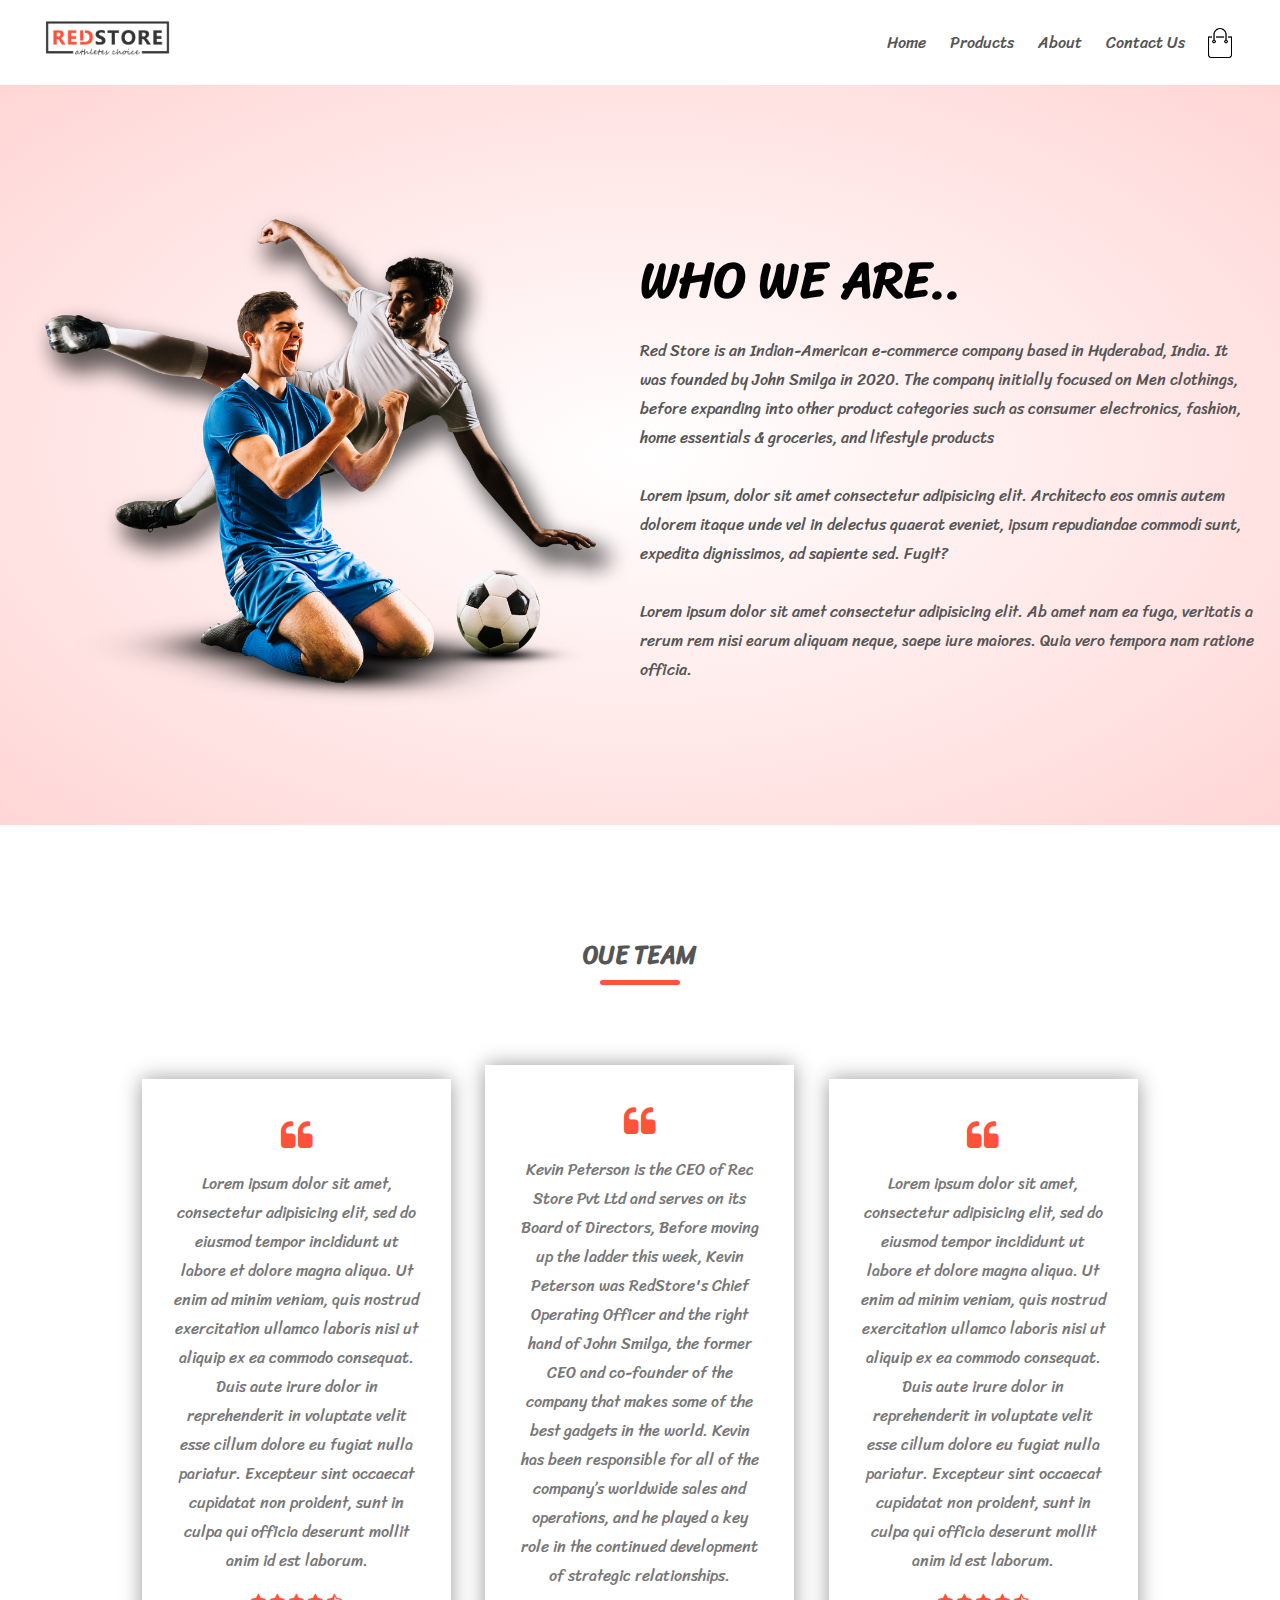
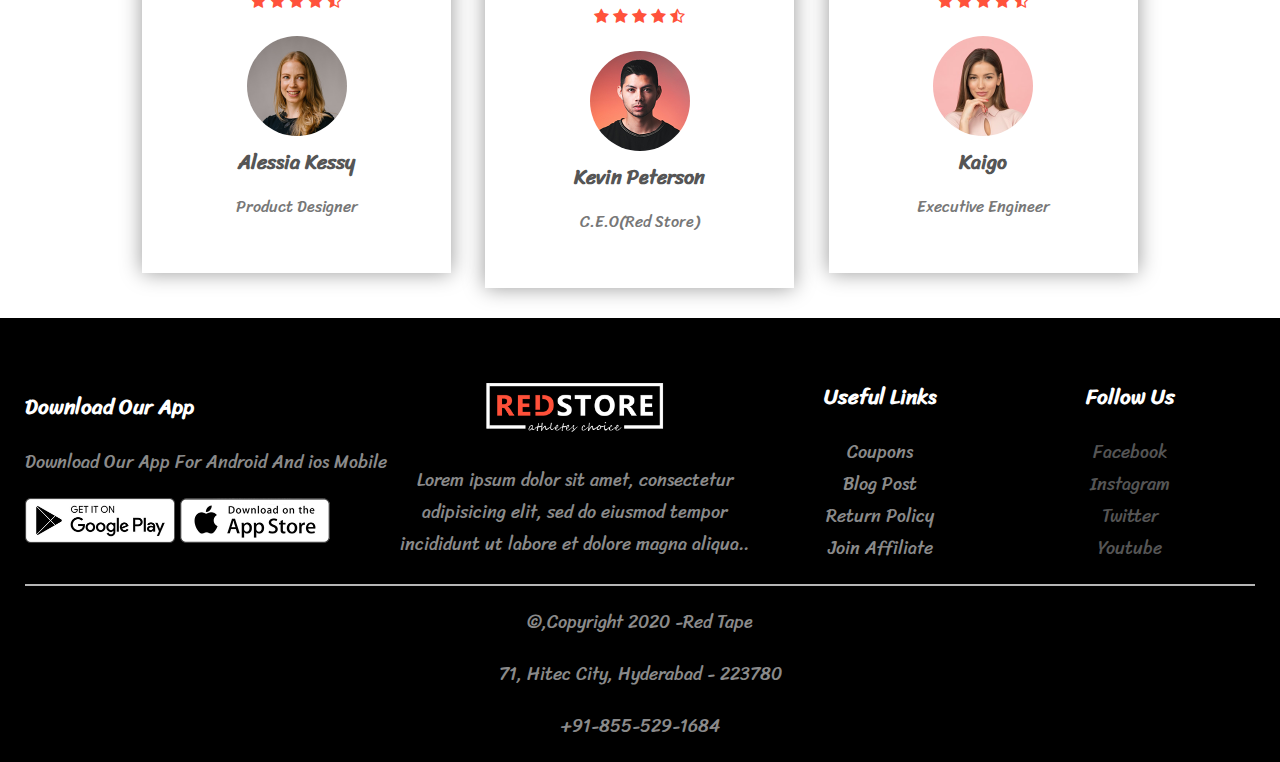
<file: about.html>
<!DOCTYPE html>
<html>
<head>
	<meta charset="utf-8">
	<meta name="viewport" content="width=device-width , initial-scale=1.0">
	<title>About-Red Store</title>
	<link rel="stylesheet" type="text/css" href="style.css">
	<link href="https://fonts.googleapis.com/css2?family=Sriracha&display=swap" rel="stylesheet">
	<link rel="stylesheet" type="text/css" href="https://stackpath.bootstrapcdn.com/font-awesome/4.7.0/css/font-awesome.min.css">
</head>
<body>
	<div class="container">
		<div class="navbar">
		<div class="logo">
			<a href="index.html"><img src="images/logo.png" width="125px"></a>
		</div>
		<nav>
			<ul id="MenuItems">
				<li><a href="index.html">Home</a></li>
				<li><a href="products.html">Products</a></li>
				<li><a href="about.html">About</a></li>
				<li><a href="contact.html">Contact Us</a></li>
				<!-- <li><a href="account.html">Account</a></li>	 -->
			</ul>
		</nav>
		<img src="images/cart.png" width="30px" height="30px">
		<img src="images/menu.png" class="menu-icon" onclick="menutoggle()">
	</div>
	</div>
	<!-- --------------- Account page------------>
	<div class="account-page">
		<div class="container">
			<div class="row">
				<div class="col-2">
					<img src="images/image1.png">
				</div>
				<div class="col-2">
          <h1>WHO WE ARE..</h1>
				<p>
          Red Store is an Indian-American e-commerce company based in Hyderabad, India. It was founded by John Smilga in 2020. The company initially focused on Men clothings, before expanding into other product categories such as consumer electronics, fashion, home essentials & groceries, and lifestyle products
        </p>
        <br>
        <p>Lorem ipsum, dolor sit amet consectetur adipisicing elit. Architecto eos omnis autem dolorem itaque unde vel in delectus quaerat eveniet, ipsum repudiandae commodi sunt, expedita dignissimos, ad sapiente sed. Fugit?</p>
        <br>
        <P>Lorem ipsum dolor sit amet consectetur adipisicing elit. Ab amet nam ea fuga, veritatis a rerum rem nisi earum aliquam neque, saepe iure maiores. Quia vero tempora nam ratione officia.</P>
			</div>
		</div>
	</div>
	</div>
	<!---- Testimonials---->
<div class="testimonial">
	<div class="small-container">
		<h2 class="title">OUE TEAM</h2>
		<div class="row">
			<div class="col-3">
				<i class="fa fa-quote-left"></i>
				<p>Lorem ipsum dolor sit amet, consectetur adipisicing elit, sed do eiusmod
				tempor incididunt ut labore et dolore magna aliqua. Ut enim ad minim veniam,
				quis nostrud exercitation ullamco laboris nisi ut aliquip ex ea commodo
				consequat. Duis aute irure dolor in reprehenderit in voluptate velit esse
				cillum dolore eu fugiat nulla pariatur. Excepteur sint occaecat cupidatat non
				proident, sunt in culpa qui officia deserunt mollit anim id est laborum.</p>
				<div class="rating">
				<i class="fa fa-star"></i>
				<i class="fa fa-star"></i>
				<i class="fa fa-star"></i>
				<i class="fa fa-star"></i>
				<i class="fa fa-star-half-o"></i>
			</div>
			<img src="images/user-1.png">
			<h3>Alessia Kessy</h3>
			<p>Product Designer</p>
			</div>
			<div class="col-3">
				<i class="fa fa-quote-left"></i>
				<p>Kevin Peterson is the CEO of Rec Store Pvt Ltd and serves on its Board of Directors,
				Before moving up the ladder this week, Kevin Peterson was RedStore's Chief Operating Officer and the right hand of John Smilga, the former CEO and co-founder of the company that makes some of the best gadgets in the world.
				Kevin has been responsible for all of the company’s worldwide sales and operations, and he played a key role in the continued development of strategic relationships.</p>
				<div class="rating">
				<i class="fa fa-star"></i>
				<i class="fa fa-star"></i>
				<i class="fa fa-star"></i>
				<i class="fa fa-star"></i>
				<i class="fa fa-star-half-o"></i>
			</div>
			<img src="images/user-2.png">
			<h3>Kevin Peterson</h3>
			<p>C.E.O(Red Store)</p>
			</div>
			<div class="col-3">
				<i class="fa fa-quote-left"></i>
				<p>Lorem ipsum dolor sit amet, consectetur adipisicing elit, sed do eiusmod
				tempor incididunt ut labore et dolore magna aliqua. Ut enim ad minim veniam,
				quis nostrud exercitation ullamco laboris nisi ut aliquip ex ea commodo
				consequat. Duis aute irure dolor in reprehenderit in voluptate velit esse
				cillum dolore eu fugiat nulla pariatur. Excepteur sint occaecat cupidatat non
				proident, sunt in culpa qui officia deserunt mollit anim id est laborum.</p>
				<div class="rating">
				<i class="fa fa-star"></i>
				<i class="fa fa-star"></i>
				<i class="fa fa-star"></i>
				<i class="fa fa-star"></i>
				<i class="fa fa-star-half-o"></i>
			</div>
			<img src="images/user-3.png">
			<h3>Kaigo</h3>
			<p>Executive Engineer</p>
			</div>
		</div>
	</div>
</div>
	
<!----------------------Footer ------------------------------>
<div class="footer">
	<div class="container">
		<div class="row">
			<div class="footer-col-1">
				<h3>Download Our App</h3>
				<p>Download Our App For Android And ios Mobile</p>
				<div class="app-logo">
					<img src="images/play-store.png">
					<img src="images/app-store.png">
				</div>
			</div>
			<div class="footer-col-2">
				<img src="images/logo-white.png">
				<p>Lorem ipsum dolor sit amet, consectetur adipisicing elit, sed do eiusmod
				tempor incididunt ut labore et dolore magna aliqua..</p>
			</div>
			<div class="footer-col-3">
				<h3>Useful Links</h3>
				<ul>
					<li>Coupons</li>
					<li>Blog Post</li>
					<li>Return Policy</li>
					<li>Join Affiliate</li>
				</ul>
			</div>
			<div class="footer-col-4">
				<h3>Follow Us</h3>
			     <ul>
					<a href=""><li>Facebook</li>
					<a href=""><li>Instagram</li></a>
					<a href=""><li>Twitter</li></a>
					<a href=""><li>Youtube</li></a>
				</ul>
			</div>
		</div>
		<hr>
		<p class="copyright">&copy,Copyright 2020 -Red Tape</p>
		<p class="copyright">71, Hitec City, Hyderabad - 223780</p>
		<p class="copyright">+91-855-529-1684</p>
	</div>
</div>

<script>
	var MenuItems=document.getElementById('MenuItems');
	MenuItems.style.maxHeight="0px";

	function menutoggle() {
		if(MenuItems.style.maxHeight=="0px")
		{
			MenuItems.style.maxHeight="200px";
		}
		else
		{
			MenuItems.style.maxHeight="0px";
		}
		
	}
</script>
<!-- for toggle form -->
<script>
	var LoginForm=document.getElementById("loginForm");
	var Register=document.getElementById("Register");
	var Indicator=document.getElementById("Indicator");

		function register(){
			Register.style.transform="translateX(0px)";
			LoginForm.style.transform="translateX(0px)";
			Indicator.style.transform="translateX(100px)";
		}

		function login(){
			Register.style.transform="translateX(300px)";
			LoginForm.style.transform="translateX(300px)";
			Indicator.style.transform="translateX(0px)";
		}


</script>
</body>
</html>
</file>
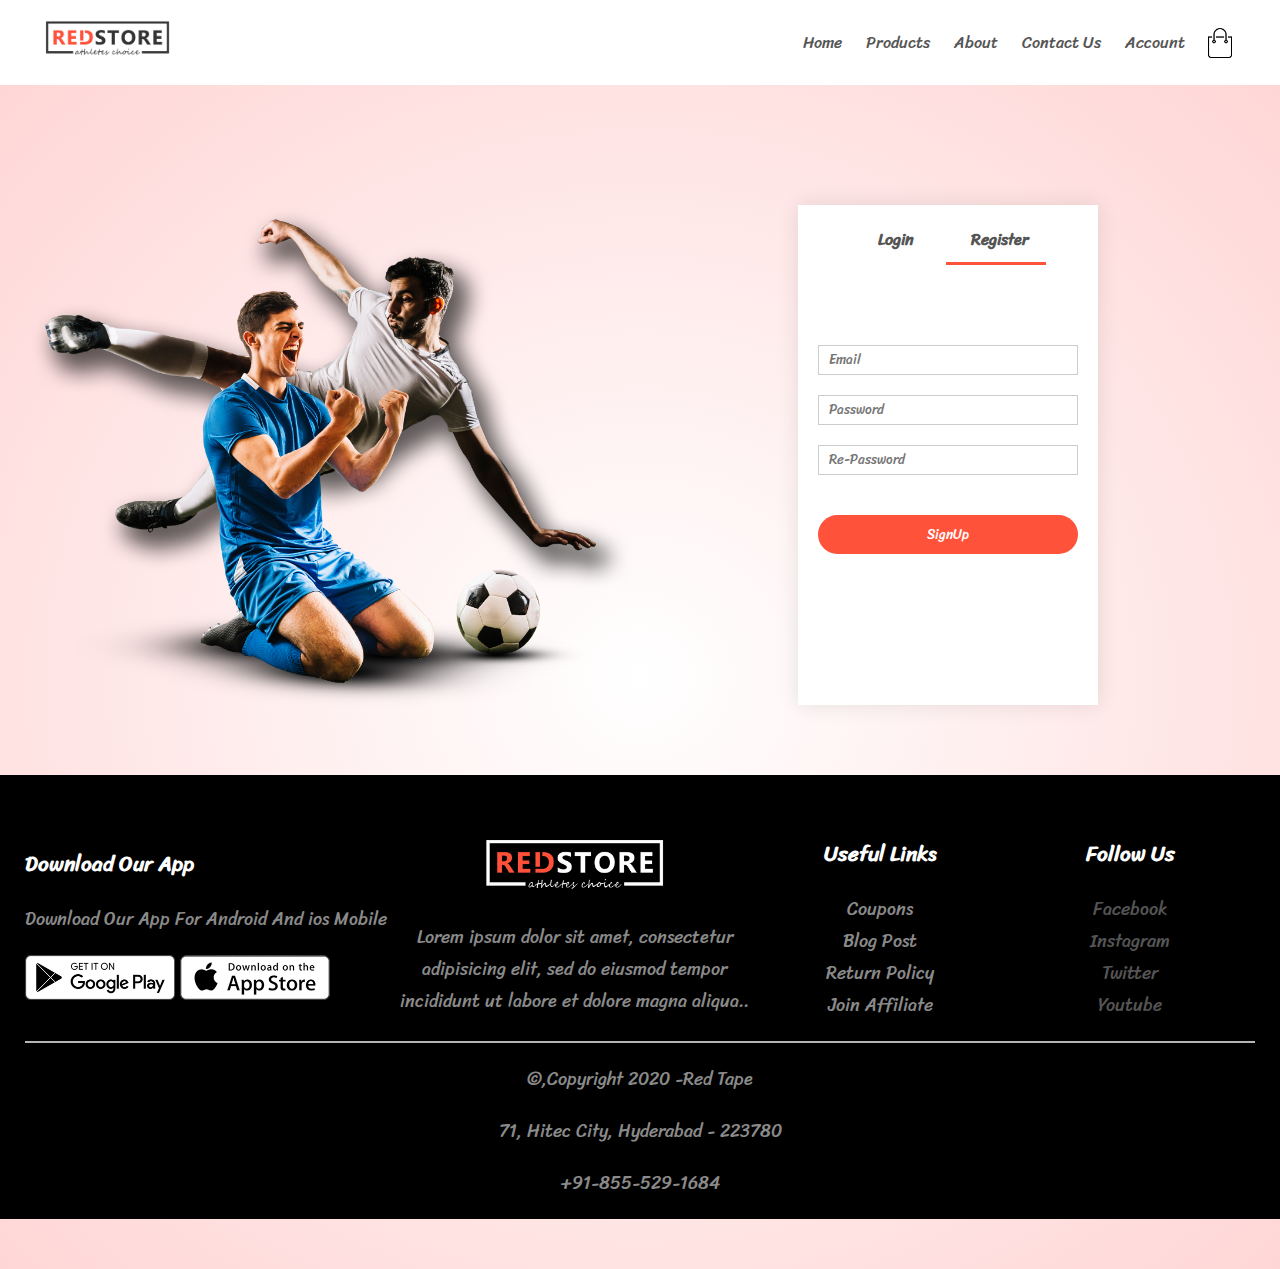
<file: account.html>
<!DOCTYPE html>
<html>
<head>
	<meta charset="utf-8">
	<meta name="viewport" content="width=device-width , initial-scale=1.0">
	<title>Account-Red Store</title>
	<link rel="stylesheet" type="text/css" href="style.css">
	<link href="https://fonts.googleapis.com/css2?family=Sriracha&display=swap" rel="stylesheet">
	<link rel="stylesheet" type="text/css" href="https://stackpath.bootstrapcdn.com/font-awesome/4.7.0/css/font-awesome.min.css">
</head>
<body>
	<div class="container">
		<div class="navbar">
		<div class="logo">
			<a href="index.html"><img src="images/logo.png" width="125px"></a>
		</div>
		<nav>
			<ul id="MenuItems">
				<li><a href="index.html">Home</a></li>
				<li><a href="products.html">Products</a></li>
				<li><a href="about.html">About</a></li>
				<li><a href="contact.html">Contact Us</a></li>
				<li><a href="account.html">Account</a></li>	
			</ul>
		</nav>
		<img src="images/cart.png" width="30px" height="30px">
		<img src="images/menu.png" class="menu-icon" onclick="menutoggle()">
	</div>
	</div>
	<!-- --------------- Account page------------>
	<div class="account-page">
		<div class="container">
			<div class="row">
				<div class="col-2">
					<img src="images/image1.png" width="100%">
				</div>
				<div class="col-2">
					<div class="form-container">
						<div class="form-btn">
						<span onclick="login()">Login</span>
						<span onclick="register()">Register</span>
						<hr id="Indicator">
					</div>
					<form id="loginForm">
						<input type="text" placeholder="UserName" required="true">
						<input type="password" placeholder="Password" required="true">
						<a href="index.html"><button type="submit" class="btn">Login</button></a>
						<a href="">Forgot Password</a>
					</form>
					<form id="Register">
						<input type="email" placeholder="Email" required="true">
						<input type="password" placeholder="Password" required="true">
						<input type="password1" placeholder="Re-Password" required="true">
						<a href="index.html"><button type="submit" class="btn">SignUp</button></a>
					</form>
				</div>
			</div>
		</div>
	</div>
	
<!----------------------Footer ------------------------------>
<div class="footer">
	<div class="container">
		<div class="row">
			<div class="footer-col-1">
				<h3>Download Our App</h3>
				<p>Download Our App For Android And ios Mobile</p>
				<div class="app-logo">
					<img src="images/play-store.png">
					<img src="images/app-store.png">
				</div>
			</div>
			<div class="footer-col-2">
				<img src="images/logo-white.png">
				<p>Lorem ipsum dolor sit amet, consectetur adipisicing elit, sed do eiusmod
				tempor incididunt ut labore et dolore magna aliqua..</p>
			</div>
			<div class="footer-col-3">
				<h3>Useful Links</h3>
				<ul>
					<li>Coupons</li>
					<li>Blog Post</li>
					<li>Return Policy</li>
					<li>Join Affiliate</li>
				</ul>
			</div>
			<div class="footer-col-4">
				<h3>Follow Us</h3>
			     <ul>
					<a href=""><li>Facebook</li>
					<a href=""><li>Instagram</li></a>
					<a href=""><li>Twitter</li></a>
					<a href=""><li>Youtube</li></a>
				</ul>
			</div>
		</div>
		<hr>
		<p class="copyright">&copy,Copyright 2020 -Red Tape</p>
		<p class="copyright">71, Hitec City, Hyderabad - 223780</p>
		<p class="copyright">+91-855-529-1684</p>
	</div>
</div>

<script>
	var MenuItems=document.getElementById('MenuItems');
	MenuItems.style.maxHeight="0px";

	function menutoggle() {
		if(MenuItems.style.maxHeight=="0px")
		{
			MenuItems.style.maxHeight="200px";
		}
		else
		{
			MenuItems.style.maxHeight="0px";
		}
		
	}
</script>
<!-- for toggle form -->
<script>
	var LoginForm=document.getElementById("loginForm");
	var Register=document.getElementById("Register");
	var Indicator=document.getElementById("Indicator");

		function register(){
			Register.style.transform="translateX(0px)";
			LoginForm.style.transform="translateX(0px)";
			Indicator.style.transform="translateX(100px)";
		}

		function login(){
			Register.style.transform="translateX(300px)";
			LoginForm.style.transform="translateX(300px)";
			Indicator.style.transform="translateX(0px)";
		}


</script>
</body>
</html>
</file>
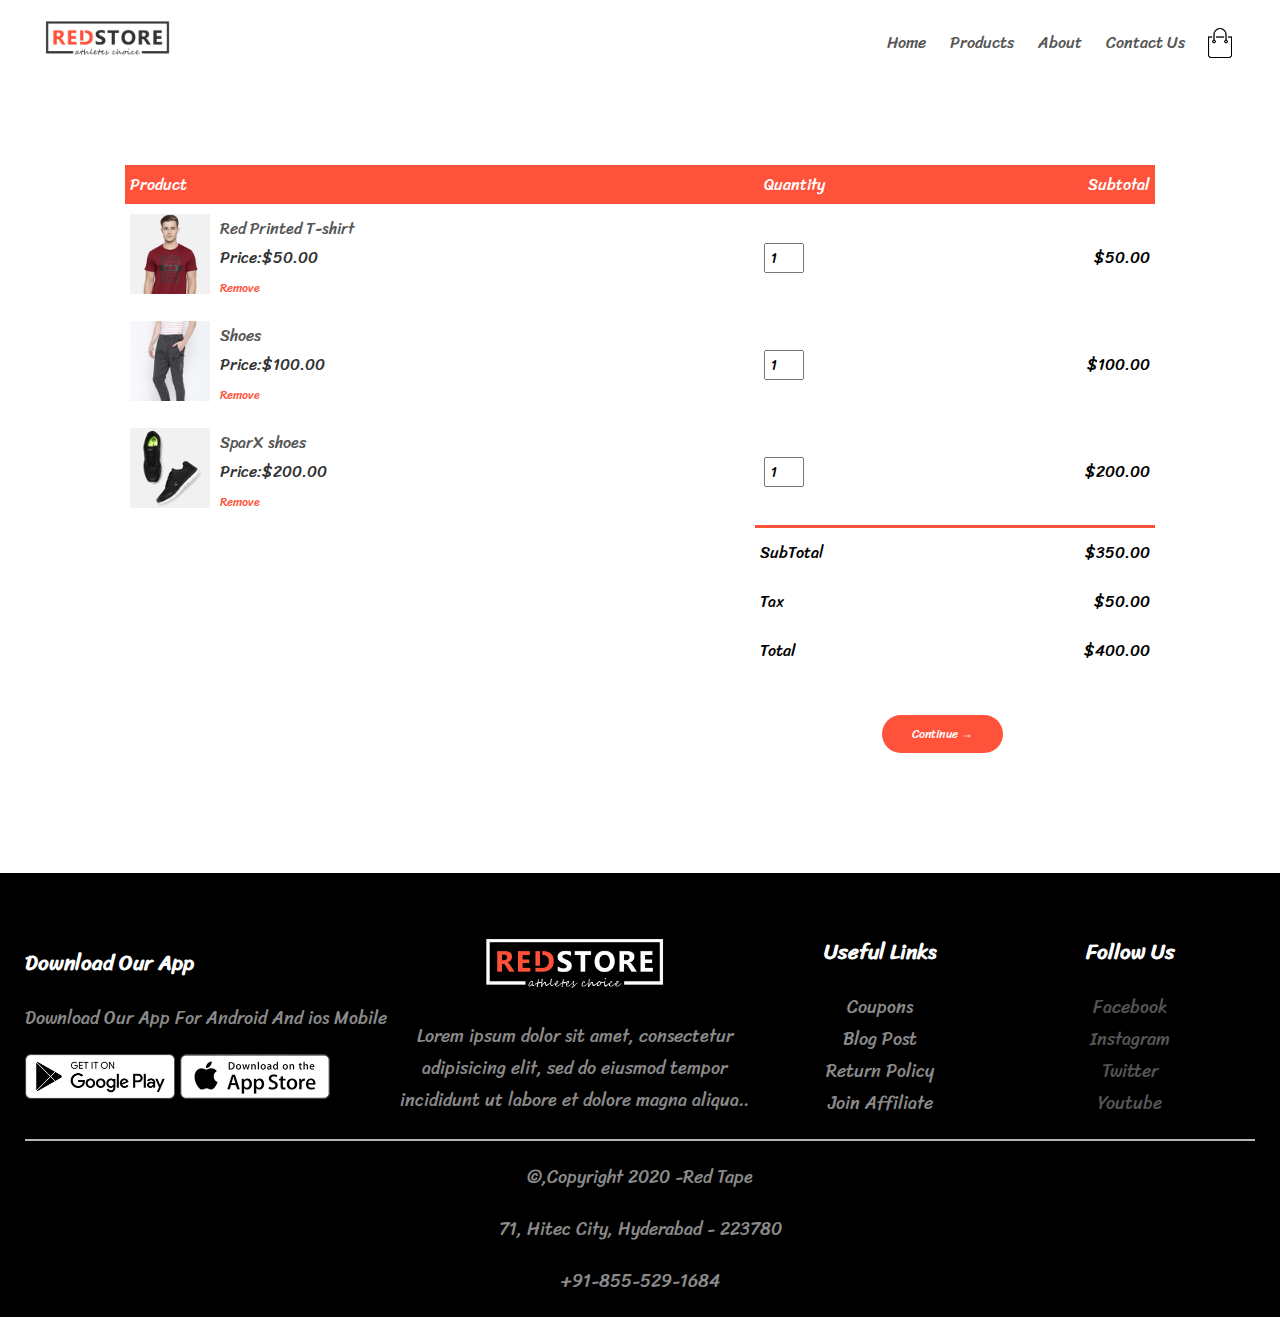
<file: cart.html>
<!DOCTYPE html>
<html>
<head>
	<meta charset="utf-8">
	<meta name="viewport" content="width=device-width , initial-scale=1.0">
	<title>Cart-Red Store</title>
	<link rel="stylesheet" type="text/css" href="style.css">
	<link href="https://fonts.googleapis.com/css2?family=Sriracha&display=swap" rel="stylesheet">
	<link rel="stylesheet" type="text/css" href="https://stackpath.bootstrapcdn.com/font-awesome/4.7.0/css/font-awesome.min.css">
</head>
<body>
	<div class="container">
		<div class="navbar">
		<div class="logo">
			<a href="index.html"><img src="images/logo.png" width="125px"></a>
		</div>
		<nav>
			<ul id="MenuItems">
				<li><a href="index.html">Home</a></li>
				<li><a href="products.html">Products</a></li>
				<li><a href="about.html">About</a></li>
				<li><a href="contact.html">Contact Us</a></li>
				<!-- <li><a href="account.html">Account</a></li>		 -->
			</ul>
		</nav>
		<img src="images/cart.png" width="30px" height="30px">
		<img src="images/menu.png" class="menu-icon" onclick="menutoggle()">
	</div>
	</div>
	<!-- cart items details -->
	<div class="small-container  cart-page">
		<table>
			<tr>
				<th>Product</th>
				<th>Quantity</th>
				<th>Subtotal</th>
			</tr>
			<tr>
			<td>
				<div class="cart-info">
				<img src="images/buy-1.jpg">
				<div>
					<p>Red Printed T-shirt</p>
					<small>Price:$50.00</small>
					<br>
					<a href="">Remove</a>
				</div>
			</div>
		</td>
			<td><input type="number" value="1"></td>
			<td>$50.00</td>
		</tr>
		<tr>
			<td>
				<div class="cart-info">
				<img src="images/buy-3.jpg">
				<div>
					<p>Shoes</p>
					<small>Price:$100.00</small>
					<br>
					<a href="">Remove</a>
				</div>
			</div>
		</td>
			<td><input type="number" value="1"></td>
			<td>$100.00</td>
		</tr>
		<tr>
			<td>
				<div class="cart-info">
				<img src="images/buy-2.jpg">
				<div>
					<p>SparX shoes</p>
					<small>Price:$200.00</small>
					<br>
					<a href="">Remove</a>
				</div>
			</div>
		</td>
			<td><input type="number" value="1"></td>
			<td>$200.00</td>
		</tr>
		</table>


		<div class="total">
			<table>
				<tr>
					<td>SubTotal</td>
					<td>$350.00</td>
				</tr>
				<tr>
					<td>Tax</td>
					<td>$50.00</td>
				</tr>
				<tr>
					<td>Total</td>
					<td>$400.00</td>
				</tr>
				<tr>
					<td>
				<a href="checkout.html" class="btn">Continue &#8594;</a>
			</td>
				</tr>
			</table>
		</div>
	</div>
<!----------------------Footer ------------------------------>
<div class="footer">
	<div class="container">
		<div class="row">
			<div class="footer-col-1">
				<h3>Download Our App</h3>
				<p>Download Our App For Android And ios Mobile</p>
				<div class="app-logo">
					<img src="images/play-store.png">
					<img src="images/app-store.png">
				</div>
			</div>
			<div class="footer-col-2">
				<img src="images/logo-white.png">
				<p>Lorem ipsum dolor sit amet, consectetur adipisicing elit, sed do eiusmod
				tempor incididunt ut labore et dolore magna aliqua..</p>
			</div>
			<div class="footer-col-3">
				<h3>Useful Links</h3>
				<ul>
					<li>Coupons</li>
					<li>Blog Post</li>
					<li>Return Policy</li>
					<li>Join Affiliate</li>
				</ul>
			</div>
			<div class="footer-col-4">
				<h3>Follow Us</h3>
			     <ul>
					<a href=""><li>Facebook</li>
					<a href=""><li>Instagram</li></a>
					<a href=""><li>Twitter</li></a>
					<a href=""><li>Youtube</li></a>
				</ul>
			</div>
		</div>
		<hr>
		<p class="copyright">&copy,Copyright 2020 -Red Tape</p>
		<p class="copyright">71, Hitec City, Hyderabad - 223780</p>
		<p class="copyright">+91-855-529-1684</p>
	</div>
</div>

<script>
	var MenuItems=document.getElementById('MenuItems');
	MenuItems.style.maxHeight="0px";

	function menutoggle() {
		if(MenuItems.style.maxHeight=="0px")
		{
			MenuItems.style.maxHeight="200px";
		}
		else
		{
			MenuItems.style.maxHeight="0px";
		}
		
	}
	var buy=document.getElementById("bbtn");
	function buy(){
		alert("")
	}
</script>
</body>
</html>
</file>
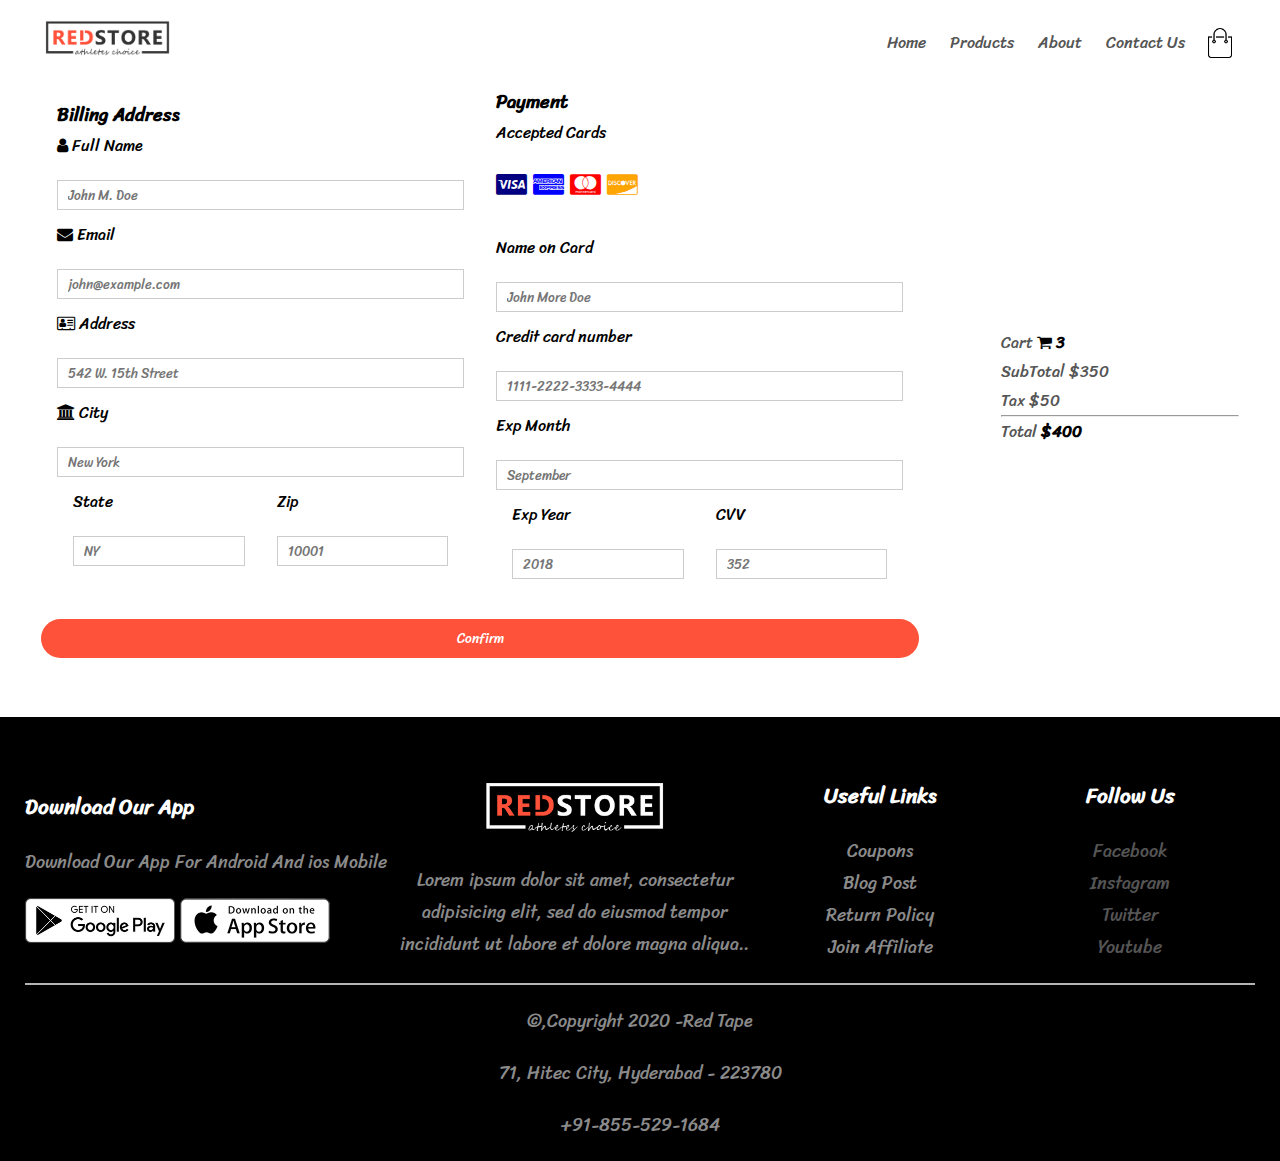
<file: checkout.html>
<!DOCTYPE html>
<html>
<head>
	<meta charset="utf-8">
	<meta name="viewport" content="width=device-width , initial-scale=1.0">
	<title>Checkout-Red Store</title>
	<link rel="stylesheet" type="text/css" href="style.css">
	<link href="https://fonts.googleapis.com/css2?family=Sriracha&display=swap" rel="stylesheet">
	<link rel="stylesheet" type="text/css" href="https://stackpath.bootstrapcdn.com/font-awesome/4.7.0/css/font-awesome.min.css">
</head>
<style >
.col-25 {
  -ms-flex: 25%; 
  flex: 25%;
}

.col-50 {
  -ms-flex: 50%; 
  flex: 50%;
}

.col-75 {
  -ms-flex: 75%; 
  flex: 75%;
}

.col-25,
.col-50,
.col-75 {
  padding: 0 16px;
}
label {
  margin-bottom: 10px;
  display: block;
}

.icon-container {
  margin-bottom: 20px;
  padding: 7px 0;
  font-size: 24px;
}

</style>
<body>
	<div class="container">
		<div class="navbar">
		<div class="logo">
			<a href="index.html"><img src="images/logo.png" width="125px"></a>
		</div>
		<nav>
			<ul id="MenuItems">
				<li><a href="index.html">Home</a></li>
				<li><a href="products.html">Products</a></li>
				<li><a href="about.html">About</a></li>
				<li><a href="contact.html">Contact Us</a></li>
				<!-- <li><a href="account.html">Account</a></li>	 -->
			</ul>
		</nav>
		<img src="images/cart.png" width="30px" height="30px">
		<img src="images/menu.png" class="menu-icon" onclick="menutoggle()">
	</div>
	</div>
<div class="row">
  <div class="col-75">
    <div class="container">
      <form id="form1" method="post">
      
        <div class="row">
          <div class="col-50">
            <h3>Billing Address</h3>
            <label for="fname"><i class="fa fa-user"></i> Full Name</label>
            <input type="text" id="fname" name="firstname" placeholder="John M. Doe" required="true">
            <label for="email"><i class="fa fa-envelope"></i> Email</label>
            <input type="text" id="email" name="email" placeholder="john@example.com" required="true">
            <label for="adr"><i class="fa fa-address-card-o"></i> Address</label>
            <input type="text" id="adr" name="address" placeholder="542 W. 15th Street" required="true">
            <label for="city"><i class="fa fa-institution"></i> City</label>
            <input type="text" id="city" name="city" placeholder="New York" required="true">

            <div class="row">
              <div class="col-50">
                <label for="state">State</label>
                <input type="text" id="state" name="state" placeholder="NY" required="true">
              </div>
              <div class="col-50">
                <label for="zip">Zip</label>
                <input type="text" id="zip" name="zip" placeholder="10001" required="true">
              </div>
            </div>
          </div>

          <div class="col-50">
            <h3>Payment</h3>
            <label for="fname">Accepted Cards</label>
            <div class="icon-container">
              <i class="fa fa-cc-visa" style="color:navy;"></i>
              <i class="fa fa-cc-amex" style="color:blue;"></i>
              <i class="fa fa-cc-mastercard" style="color:red;"></i>
              <i class="fa fa-cc-discover" style="color:orange;"></i>
            </div>
            <label for="cname">Name on Card</label>
            <input type="text" id="cname" name="cardname" placeholder="John More Doe" required="true">
            <label for="ccnum">Credit card number</label>
            <input type="text" id="ccnum" name="cardnumber" placeholder="1111-2222-3333-4444" required="true">
            <label for="expmonth">Exp Month</label>
            <input type="text" id="expmonth" name="expmonth" placeholder="September" required="true">
            <div class="row">
              <div class="col-50">
                <label for="expyear">Exp Year</label>
                <input type="text" id="expyear" name="expyear" placeholder="2018" required="true">
              </div>
              <div class="col-50">
                <label for="cvv">CVV</label>
                <input type="text" id="cvv" name="cvv" placeholder="352" required="true">
              </div>
            </div>
          </div>
        </div>
        <button type="submit" class="btn" onsubmit="redirect()" id="cbtn">Confirm</button>
      </form>
    </div>
  </div>
  <div class="col-25">
    <div class="container">
      <h4>Cart <span class="price" style="color:black"><i class="fa fa-shopping-cart"></i> <b>3</b></span></h4>
      <p><a href="#">SubTotal</a> <span class="price">$350</span></p>
      <p><a href="#">Tax</a> <span class="price">$50</span></p>
      <hr>
      <p>Total <span class="price" style="color:black"><b>$400</b></span></p>
    </div>
  </div>
</div>
<br>
<!----------------------Footer ------------------------------>
<div class="footer">
	<div class="container">
		<div class="row">
			<div class="footer-col-1">
				<h3>Download Our App</h3>
				<p>Download Our App For Android And ios Mobile</p>
				<div class="app-logo">
					<img src="images/play-store.png">
					<img src="images/app-store.png">
				</div>
			</div>
			<div class="footer-col-2">
				<img src="images/logo-white.png">
				<p>Lorem ipsum dolor sit amet, consectetur adipisicing elit, sed do eiusmod
				tempor incididunt ut labore et dolore magna aliqua..</p>
			</div>
			<div class="footer-col-3">
				<h3>Useful Links</h3>
				<ul>
					<li>Coupons</li>
					<li>Blog Post</li>
					<li>Return Policy</li>
					<li>Join Affiliate</li>
				</ul>
			</div>
			<div class="footer-col-4">
				<h3>Follow Us</h3>
			     <ul>
					<a href=""><li>Facebook</li>
					<a href=""><li>Instagram</li></a>
					<a href=""><li>Twitter</li></a>
					<a href=""><li>Youtube</li></a>
				</ul>
			</div>
		</div>
		<hr>
		<p class="copyright">&copy,Copyright 2020 -Red Tape</p>
		<p class="copyright">71, Hitec City, Hyderabad - 223780</p>
		<p class="copyright">+91-855-529-1684</p>
	</div>
</div>

<script>
	var MenuItems=document.getElementById('MenuItems');
	MenuItems.style.maxHeight="0px";

	function menutoggle() {
		if(MenuItems.style.maxHeight=="0px")
		{
			MenuItems.style.maxHeight="200px";
		}
		else
		{
			MenuItems.style.maxHeight="0px";
		}
		
	}
</script>
<script>
		function redirect(){
			 setTimeout("location.href = 'index.html'",2000);
		}
	</script>
			
</body>
</html>
</file>
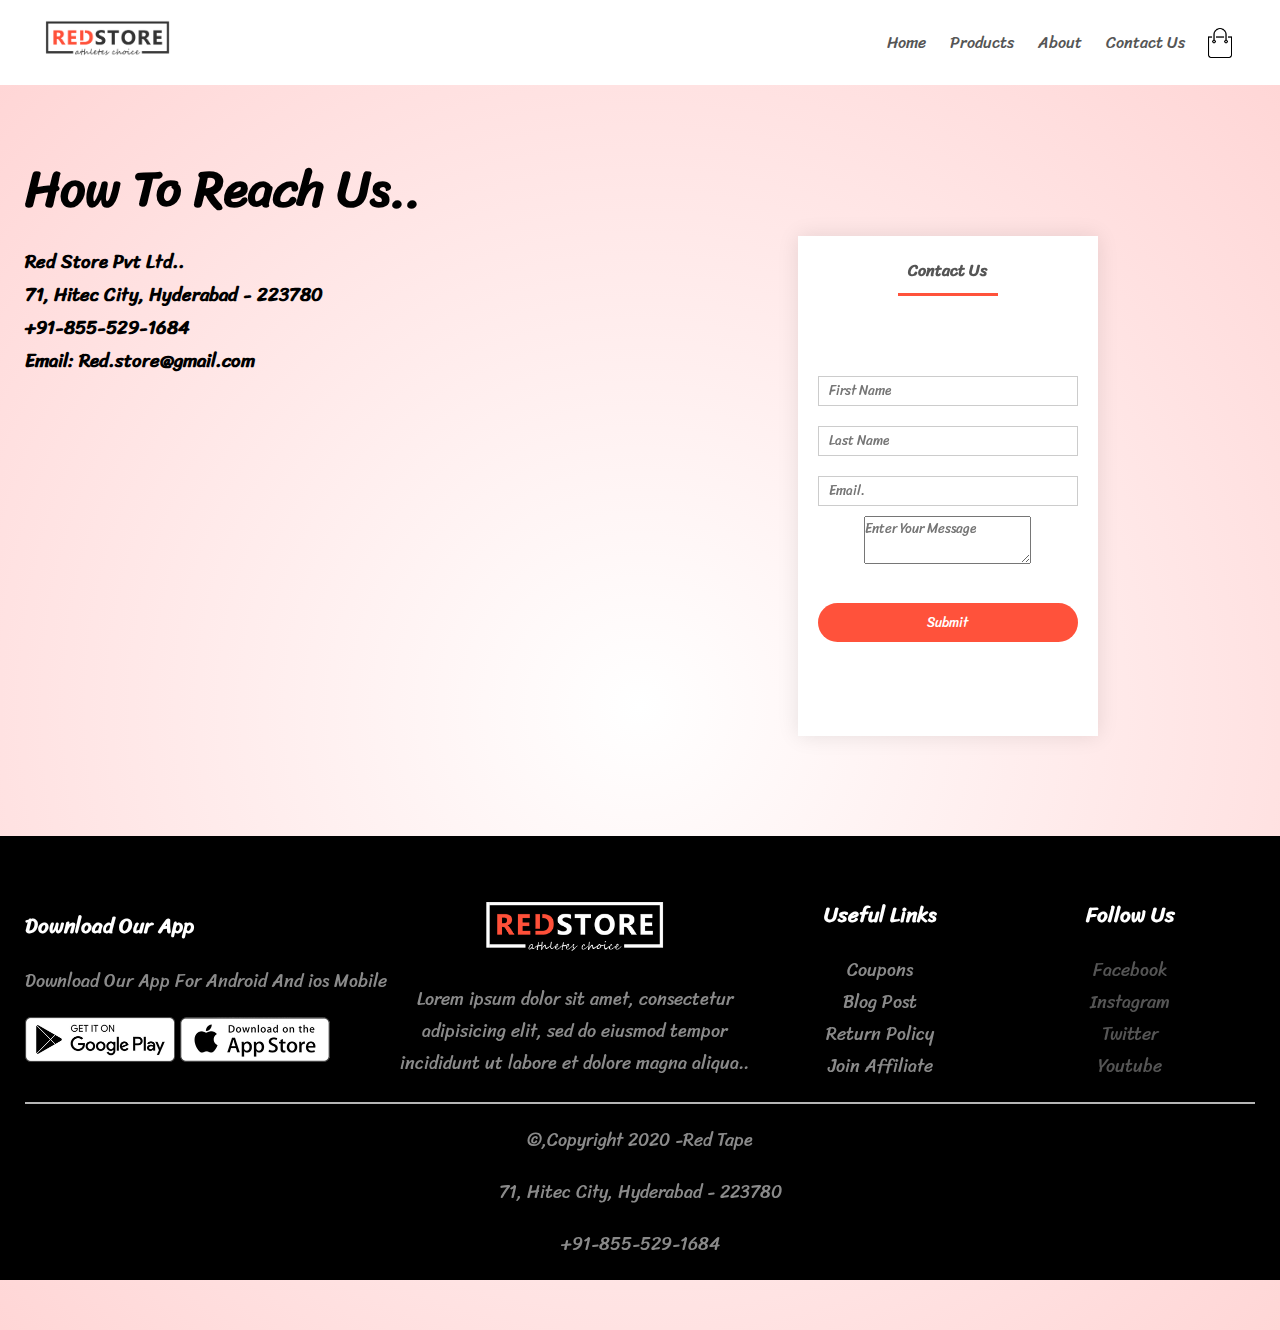
<file: contact.html>
<!DOCTYPE html>
<html>
<head>
	<meta charset="utf-8">
	<meta name="viewport" content="width=device-width , initial-scale=1.0">
	<title>Contact Us-Red Store</title>
	<link rel="stylesheet" type="text/css" href="style.css">
	<link href="https://fonts.googleapis.com/css2?family=Sriracha&display=swap" rel="stylesheet">
	<link rel="stylesheet" type="text/css" href="https://stackpath.bootstrapcdn.com/font-awesome/4.7.0/css/font-awesome.min.css">
</head>
<body>
	<div class="container">
		<div class="navbar">
		<div class="logo">
			<a href="index.html"><img src="images/logo.png" width="125px"></a>
		</div>
		<nav>
			<ul id="MenuItems">
				<li><a href="index.html">Home</a></li>
				<li><a href="products.html">Products</a></li>
				<li><a href="about.html">About</a></li>
				<li><a href="contact.html">Contact Us</a></li>
				<!-- <li><a href="account.html">Account</a></li>	 -->
			</ul>
		</nav>
		<img src="images/cart.png" width="30px" height="30px">
		<img src="images/menu.png" class="menu-icon" onclick="menutoggle()">
	</div>
	</div>
	<!-- --------------- Account page------------>
	<div class="account-page">
		<div class="container">
			<div class="row">
				<div class="col-2">
					<h1>How To Reach Us..</h1>
					<h3>Red Store Pvt Ltd..</h3>
					<h3>71, Hitec City, Hyderabad - 223780</h3>
					<h3>+91-855-529-1684</h3>
					<h3>Email: Red.store@gmail.com</h3>
					<iframe src="https://www.google.com/maps/embed?pb=!1m18!1m12!1m3!1d15224.9975629072!2d78.36776457885772!3d17.44777362919228!2m3!1f0!2f0!3f0!3m2!1i1024!2i768!4f13.1!3m3!1m2!1s0x3bcb93dc8c5d69df%3A0x19688beb557fa0ee!2sHITEC%20City%2C%20Hyderabad%2C%20Telangana%20500081!5e0!3m2!1sen!2sin!4v1598170346171!5m2!1sen!2sin" width="600" height="450" frameborder="0" style="border:0;" allowfullscreen="" aria-hidden="false" tabindex="0"></iframe>
				</div>
				<div class="col-2">
					<div class="form-container">
						<div class="form-btn">
              			<span>Contact Us</span>
						<hr id="Indicator1">
					</div>
					<form id="contactForm">
						<input type="text" placeholder="First Name" required="true">
						<input type="text" placeholder="Last Name" required="true">
            			<input type="email" placeholder="Email." required="true">
            			<textarea placeholder="Enter Your Message" rows="2" ></textarea>
						<button type="submit" class="btn" onclick="contact()" id="cbtn">Submit</button>
					</form>
				</div>
			</div>
		</div>
	</div>
	
<!----------------------Footer ------------------------------>
<div class="footer">
	<div class="container">
		<div class="row">
			<div class="footer-col-1">
				<h3>Download Our App</h3>
				<p>Download Our App For Android And ios Mobile</p>
				<div class="app-logo">
					<img src="images/play-store.png">
					<img src="images/app-store.png">
				</div>
			</div>
			<div class="footer-col-2">
				<img src="images/logo-white.png">
				<p>Lorem ipsum dolor sit amet, consectetur adipisicing elit, sed do eiusmod
				tempor incididunt ut labore et dolore magna aliqua..</p>
			</div>
			<div class="footer-col-3">
				<h3>Useful Links</h3>
				<ul>
					<li>Coupons</li>
					<li>Blog Post</li>
					<li>Return Policy</li>
					<li>Join Affiliate</li>
				</ul>
			</div>
			<div class="footer-col-4">
				<h3>Follow Us</h3>
			     <ul>
					<a href=""><li>Facebook</li>
					<a href=""><li>Instagram</li></a>
					<a href=""><li>Twitter</li></a>
					<a href=""><li>Youtube</li></a>
				</ul>
			</div>
		</div>
		<hr>
		<p class="copyright">&copy,Copyright 2020 -Red Tape</p>
		<p class="copyright">71, Hitec City, Hyderabad - 223780</p>
		<p class="copyright">+91-855-529-1684</p>
</div>

<script>
	var MenuItems=document.getElementById('MenuItems');
	MenuItems.style.maxHeight="0px";

	function menutoggle() {
		if(MenuItems.style.maxHeight=="0px")
		{
			MenuItems.style.maxHeight="200px";
		}
		else
		{
			MenuItems.style.maxHeight="0px";
		}
		
	}
</script>
<!-- for toggle form -->
<script>
	var contactForm=document.getElementById("cbtn");

		function contact(){
			alert("Thanks for your response we will contact you within 24 hours!!!")
		}

	


</script>
</body>
</html>
</file>
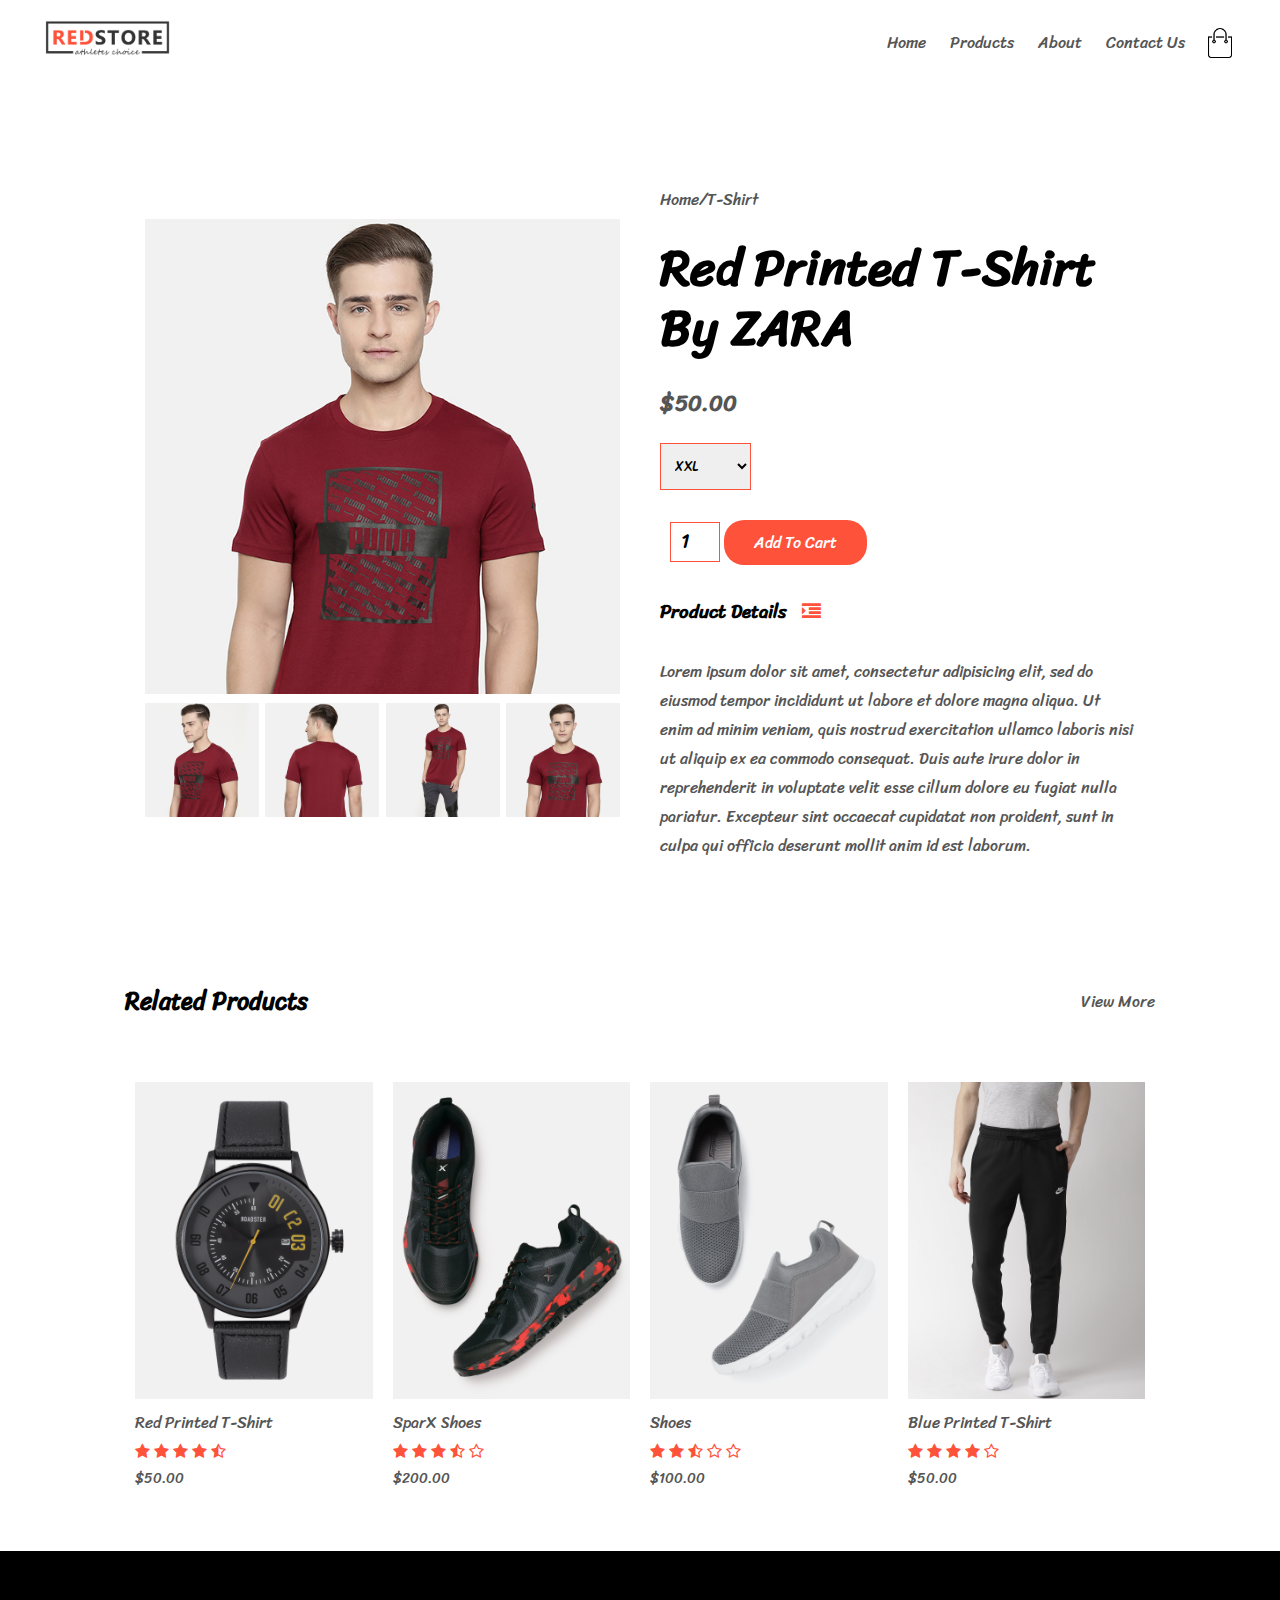
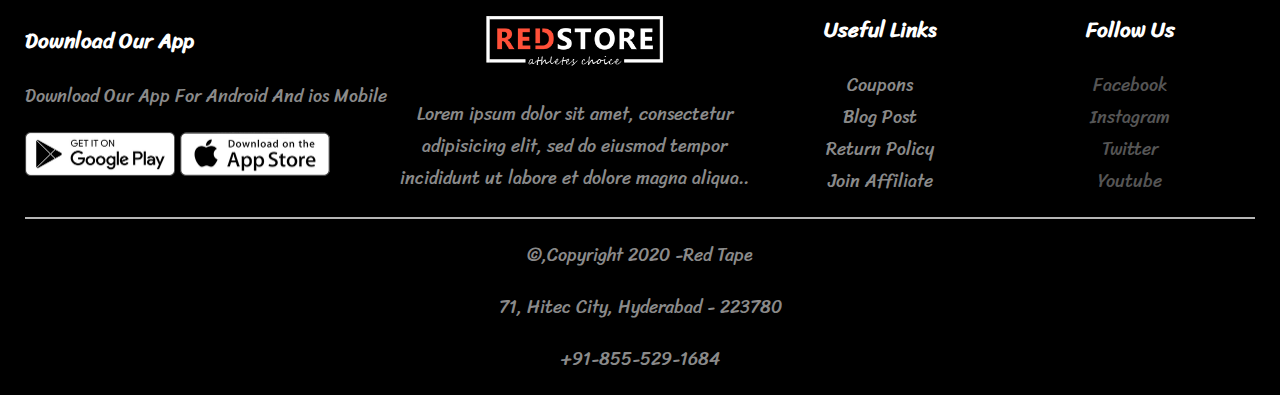
<file: productdetails.html>
<!DOCTYPE html>
<html>
<head>
	<meta charset="utf-8">
	<meta name="viewport" content="width=device-width , initial-scale=1.0">
	<title>All Products-Red Store</title>
	<link rel="stylesheet" type="text/css" href="style.css">
	<link href="https://fonts.googleapis.com/css2?family=Sriracha&display=swap" rel="stylesheet">
	<link rel="stylesheet" type="text/css" href="https://stackpath.bootstrapcdn.com/font-awesome/4.7.0/css/font-awesome.min.css">
</head>
<body>
	<div class="container">
		<div class="navbar">
		<div class="logo">
			<a href="index.html"><img src="images/logo.png" width="125px"></a>
		</div>
		<nav>
			<ul id="MenuItems">
				<li><a href="index.html">Home</a></li>
				<li><a href="products.html">Products</a></li>
				<li><a href="about.html">About</a></li>
				<li><a href="contact.html">Contact Us</a></li>
				<!-- <li><a href="account.html">Account</a></li>		 -->
			</ul>
		</nav>
		<img src="images/cart.png" width="30px" height="30px">
		<img src="images/menu.png" class="menu-icon" onclick="menutoggle()">
	</div>
	</div>
	<!----single product ---->
	<div class="small-container single-product">
		<div class="row">
			<div class="col-2">
				<img src="images/gallery-1.jpg" width="100%" id="product-img">

				<div class="small-img-row">
					<div class="small-img-col">
						<img src="images/gallery-2.jpg" class="small-img">
					</div>
					<div class="small-img-col">
						<img src="images/gallery-3.jpg" class="small-img">
					</div>
					<div class="small-img-col">
						<img src="images/gallery-4.jpg" class="small-img">
					</div>
					<div class="small-img-col">
						<img src="images/gallery-1.jpg" class="small-img">
					</div>
				</div>
			</div>	
			<div class="col-2">
				<p>Home/T-Shirt</p>
				<h1>Red Printed T-Shirt By ZARA</h1>
				<h4>$50.00</h4>
				<select >
					<option>XXL</option>
					<option>XL</option>
					<option>LARGE</option>
					<option>MEDIUM</option>
					<option>SMALL</option>
				</select>
				<input type="number" value="1">
				<a href="cart.html" class="btn" id="btnAddProduct" onclick="addProduct()">Add To Cart</a>
				<h3>Product Details <i class="fa fa-indent"></i></h3>
				<br>
				<p>Lorem ipsum dolor sit amet, consectetur adipisicing elit, sed do eiusmod
				tempor incididunt ut labore et dolore magna aliqua. Ut enim ad minim veniam,
				quis nostrud exercitation ullamco laboris nisi ut aliquip ex ea commodo
				consequat. Duis aute irure dolor in reprehenderit in voluptate velit esse
				cillum dolore eu fugiat nulla pariatur. Excepteur sint occaecat cupidatat non
				proident, sunt in culpa qui officia deserunt mollit anim id est laborum.</p>
			</div>	
		</div>
	</div>


	<div class="small-container">
		<div class="row row-2">
			<h2>Related Products</h2>
			<p>View More</p>
		</div>
	</div>
<div class="small-container">
<div class="row">
		<div class="col-4">
			<img src="images/product-9.jpg">
			<h4>Red Printed T-Shirt</h4>
			<div class="rating">
				<i class="fa fa-star"></i>
				<i class="fa fa-star"></i>
				<i class="fa fa-star"></i>
				<i class="fa fa-star"></i>
				<i class="fa fa-star-half-o"></i>
			</div>
			<p>$50.00</p>
		</div>
		<div class="col-4">
			<img src="images/product-10.jpg">
			<h4>SparX Shoes</h4>
			<div class="rating">
				<i class="fa fa-star"></i>
				<i class="fa fa-star"></i>
				<i class="fa fa-star"></i>
				<i class="fa fa-star-half-o"></i>
				<i class="fa fa-star-o"></i>
			</div>
			<p>$200.00</p>
		</div>
		<div class="col-4">
			<img src="images/product-11.jpg">
			<h4>Shoes</h4>
			<div class="rating">
				<i class="fa fa-star"></i>
				<i class="fa fa-star"></i>
				<i class="fa fa-star-half-o"></i>
				<i class="fa fa-star-o"></i>
				<i class="fa fa-star-o"></i>
			</div>
			<p>$100.00</p>
		</div>
		<div class="col-4">
			<img src="images/product-12.jpg">
			<h4>Blue Printed T-Shirt</h4>
			<div class="rating">
				<i class="fa fa-star"></i>
				<i class="fa fa-star"></i>
				<i class="fa fa-star"></i>
				<i class="fa fa-star"></i>
				<i class="fa fa-star-o"></i>
			</div>
			<p>$50.00</p>
		</div>
	</div>
</div>

<!-------Footer -->
<div class="footer">
	<div class="container">
		<div class="row">
			<div class="footer-col-1">
				<h3>Download Our App</h3>
				<p>Download Our App For Android And ios Mobile</p>
				<div class="app-logo">
					<img src="images/play-store.png">
					<img src="images/app-store.png">
				</div>
			</div>
			<div class="footer-col-2">
				<img src="images/logo-white.png">
				<p>Lorem ipsum dolor sit amet, consectetur adipisicing elit, sed do eiusmod
				tempor incididunt ut labore et dolore magna aliqua..</p>
			</div>
			<div class="footer-col-3">
				<h3>Useful Links</h3>
				<ul>
					<li>Coupons</li>
					<li>Blog Post</li>
					<li>Return Policy</li>
					<li>Join Affiliate</li>
				</ul>
			</div>
			<div class="footer-col-4">
				<h3>Follow Us</h3>
			     <ul>
					<a href=""><li>Facebook</li>
					<a href=""><li>Instagram</li></a>
					<a href=""><li>Twitter</li></a>
					<a href=""><li>Youtube</li></a>
				</ul>
			</div>
		</div>
		<hr>
		<p class="copyright">&copy,Copyright 2020 -Red Tape</p>
		<p class="copyright">71, Hitec City, Hyderabad - 223780</p>
		<p class="copyright">+91-855-529-1684</p>
	</div>
</div>
<!------------------------Toggle for Menu----------------->
<script >
	var MenuItems=document.getElementById('MenuItems');
	MenuItems.style.maxHeight="0px";

	function menutoggle() {
		if(MenuItems.style.maxHeight=="0px")
		{
			MenuItems.style.maxHeight="200px";
		}
		else
		{
			MenuItems.style.maxHeight="0px";
		}
		
	}


	var ProductImg=document.getElementById('product-img');
	var SmallImg=document.getElementsByClassName('small-img');

	SmallImg[0].onclick=function(){
		
		ProductImg.src=SmallImg[0].src;
	}

	SmallImg[1].onclick=function(){
		
		ProductImg.src=SmallImg[1].src;
	}


	SmallImg[2].onclick=function(){
		
		ProductImg.src=SmallImg[2].src;
	}


	SmallImg[3].onclick=function(){
		
		ProductImg.src=SmallImg[3].src;
	}
</script>
</body>
</html>
</file>
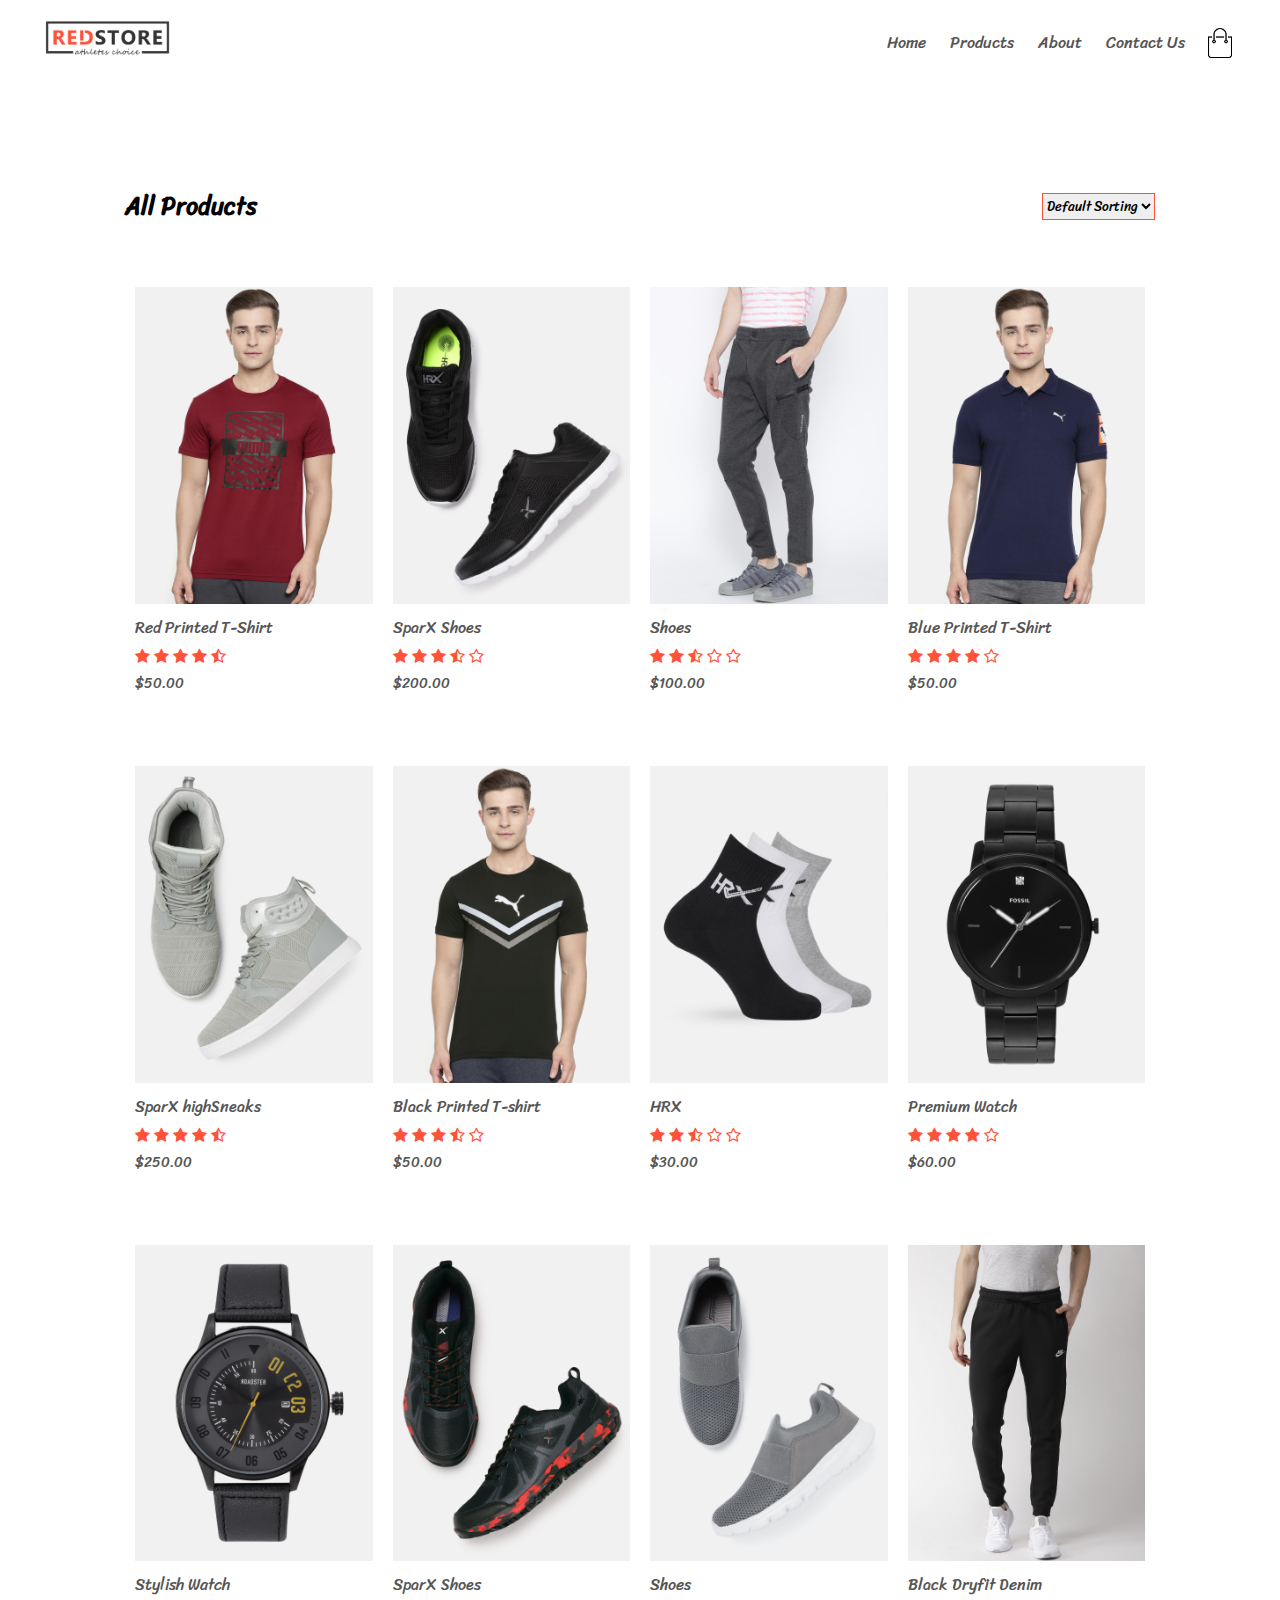
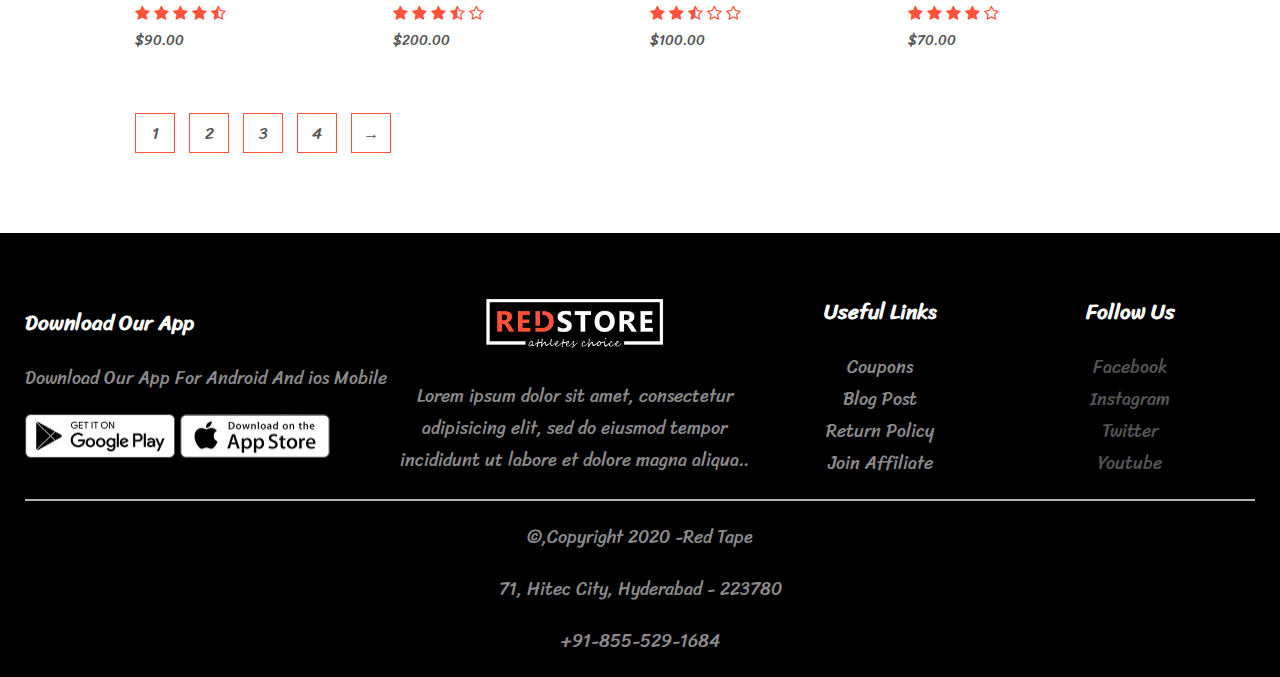
<file: products.html>
<!DOCTYPE html>
<html>
<head>
	<meta charset="utf-8">
	<meta name="viewport" content="width=device-width , initial-scale=1.0">
	<title>All Products-Red Store</title>
	<link rel="stylesheet" type="text/css" href="style.css">
	<link href="https://fonts.googleapis.com/css2?family=Sriracha&display=swap" rel="stylesheet">
	<link rel="stylesheet" type="text/css" href="https://stackpath.bootstrapcdn.com/font-awesome/4.7.0/css/font-awesome.min.css">
</head>
<body>
	<div class="container">
		<div class="navbar">
		<div class="logo">
			<a href="index.html"><img src="images/logo.png" width="125px"></a>
		</div>
		<nav>
			<ul id="MenuItems">
				<li><a href="index.html">Home</a></li>
				<li><a href="products.html">Products</a></li>
				<li><a href="about.html">About</a></li>
				<li><a href="contact.html">Contact Us</a></li>
				<!-- <li><a href="account.html">Account</a></li>		 -->
			</ul>
		</nav>
		<img src="images/cart.png" width="30px" height="30px">
		<img src="images/menu.png" class="menu-icon" onclick="menutoggle()">
	</div>
	</div>

<div class="small-container">
	<div class="row row-2">
		<h2>All Products</h2>
		<select>
			<option>Default Sorting</option>
			<option>Sort By Price</option>
			<option>Sort By Price</option>
			<option>Sort By Rating</option>
			<option>Sort By Sale</option>
		</select>
	</div>
	<div class="row">
		<div class="col-4" onclick="ptoggle()">
			 <img src="images/product-1.jpg" id="img" ></a>
			<h4>Red Printed T-Shirt</h4>
			<div class="rating">
				<i class="fa fa-star"></i>
				<i class="fa fa-star"></i>
				<i class="fa fa-star"></i>
				<i class="fa fa-star"></i>
				<i class="fa fa-star-half-o"></i>
			</div>
			<p>$50.00</p>
		</div>
		<div class="col-4" onclick="ptoggle()">
			<img src="images/product-2.jpg" id="img" onclick="ptoggle()">
			<h4>SparX Shoes</h4>
			<div class="rating">
				<i class="fa fa-star"></i>
				<i class="fa fa-star"></i>
				<i class="fa fa-star"></i>
				<i class="fa fa-star-half-o"></i>
				<i class="fa fa-star-o"></i>
			</div>
			<p>$200.00</p>
		</div>
		<div class="col-4" onclick="ptoggle()">
			<img src="images/product-3.jpg" id="img" onclick="ptoggle()">
			<h4>Shoes</h4>
			<div class="rating">
				<i class="fa fa-star"></i>
				<i class="fa fa-star"></i>
				<i class="fa fa-star-half-o"></i>
				<i class="fa fa-star-o"></i>
				<i class="fa fa-star-o"></i>
			</div>
			<p>$100.00</p>
		</div>
		<div class="col-4" onclick="ptoggle()">
			<img src="images/product-4.jpg" id="img" onclick="ptoggle()">
			<h4>Blue Printed T-Shirt</h4>
			<div class="rating">
				<i class="fa fa-star"></i>
				<i class="fa fa-star"></i>
				<i class="fa fa-star"></i>
				<i class="fa fa-star"></i>
				<i class="fa fa-star-o"></i>
			</div>
			<p>$50.00</p>
		</div>
	</div>	
	<div class="row">
		<div class="col-4">
			<img src="images/product-5.jpg" id="img">
			<h4>SparX highSneaks</h4>
			<div class="rating">
				<i class="fa fa-star"></i>
				<i class="fa fa-star"></i>
				<i class="fa fa-star"></i>
				<i class="fa fa-star"></i>
				<i class="fa fa-star-half-o"></i>
			</div>
			<p>$250.00</p>
		</div>
		<div class="col-4" onclick="ptoggle()">
			<img src="images/product-6.jpg" id="img" >
			<h4>Black Printed T-shirt</h4>
			<div class="rating">
				<i class="fa fa-star"></i>
				<i class="fa fa-star"></i>
				<i class="fa fa-star"></i>
				<i class="fa fa-star-half-o"></i>
				<i class="fa fa-star-o"></i>
			</div>
			<p>$50.00</p>
		</div>
		<div class="col-4">
			<img src="images/product-7.jpg" id="img" >
			<h4>HRX</h4>
			<div class="rating">
				<i class="fa fa-star"></i>
				<i class="fa fa-star"></i>
				<i class="fa fa-star-half-o"></i>
				<i class="fa fa-star-o"></i>
				<i class="fa fa-star-o"></i>
			</div>
			<p>$30.00</p>
		</div>
		<div class="col-4">
			<img src="images/product-8.jpg">
			<h4> Premium Watch</h4>
			<div class="rating">
				<i class="fa fa-star"></i>
				<i class="fa fa-star"></i>
				<i class="fa fa-star"></i>
				<i class="fa fa-star"></i>
				<i class="fa fa-star-o"></i>
			</div>
			<p>$60.00</p>
		</div>
	</div>
<div class="row">
		<div class="col-4">
			<img src="images/product-9.jpg">
			<h4>Stylish Watch</h4>
			<div class="rating">
				<i class="fa fa-star"></i>
				<i class="fa fa-star"></i>
				<i class="fa fa-star"></i>
				<i class="fa fa-star"></i>
				<i class="fa fa-star-half-o"></i>
			</div>
			<p>$90.00</p>
		</div>
		<div class="col-4">
			<img src="images/product-10.jpg">
			<h4>SparX Shoes</h4>
			<div class="rating">
				<i class="fa fa-star"></i>
				<i class="fa fa-star"></i>
				<i class="fa fa-star"></i>
				<i class="fa fa-star-half-o"></i>
				<i class="fa fa-star-o"></i>
			</div>
			<p>$200.00</p>
		</div>
		<div class="col-4">
			<img src="images/product-11.jpg">
			<h4>Shoes</h4>
			<div class="rating">
				<i class="fa fa-star"></i>
				<i class="fa fa-star"></i>
				<i class="fa fa-star-half-o"></i>
				<i class="fa fa-star-o"></i>
				<i class="fa fa-star-o"></i>
			</div>
			<p>$100.00</p>
		</div>
		<div class="col-4">
			<img src="images/product-12.jpg">
			<h4>Black Dryfit Denim</h4>
			<div class="rating">
				<i class="fa fa-star"></i>
				<i class="fa fa-star"></i>
				<i class="fa fa-star"></i>
				<i class="fa fa-star"></i>
				<i class="fa fa-star-o"></i>
			</div>
			<p>$70.00</p>
		</div>
	</div>
	<div class="page-btn">
			<a href="products.html"><span>1</span></a>
			<a href="products.html"><span>2</span></a>
			<a href="products.html"><span>3</span></a>
			<a href="products.html"><span>4</span></a>
			<a href="products.html"><span>&#8594;</span></a>
		</div>
</div>

<!-------Footer -->
<div class="footer">
	<div class="container">
		<div class="row">
			<div class="footer-col-1">
				<h3>Download Our App</h3>
				<p>Download Our App For Android And ios Mobile</p>
				<div class="app-logo">
					<img src="images/play-store.png">
					<img src="images/app-store.png">
				</div>
			</div>
			<div class="footer-col-2">
				<img src="images/logo-white.png">
				<p>Lorem ipsum dolor sit amet, consectetur adipisicing elit, sed do eiusmod
				tempor incididunt ut labore et dolore magna aliqua..</p>
			</div>
			<div class="footer-col-3">
				<h3>Useful Links</h3>
				<ul>
					<li>Coupons</li>
					<li>Blog Post</li>
					<li>Return Policy</li>
					<li>Join Affiliate</li>
				</ul>
			</div>
			<div class="footer-col-4">
				<h3>Follow Us</h3>
			     <ul>
					<a href="fb.com"><li>Facebook</li>
					<a href="Instagram.com"><li>Instagram</li></a>
					<a href="twitter.com"><li>Twitter</li></a>
					<a href="youtube.com"><li>Youtube</li></a>
				</ul>
			</div>
		</div>
		<hr>
		<p class="copyright">&copy,Copyright 2020 -Red Tape</p>
		<p class="copyright">71, Hitec City, Hyderabad - 223780</p>
		<p class="copyright">+91-855-529-1684</p>
	</div>
</div>
<!------------------------Toggle for Menu----------------->
<script >
	var MenuItems=document.getElementById('MenuItems');
	MenuItems.style.maxHeight="0px";

	function menutoggle() {
		if(MenuItems.style.maxHeight=="0px")
		{
			MenuItems.style.maxHeight="200px";
		}
		else
		{
			MenuItems.style.maxHeight="0px";
		}
		
	}


</script>

<script>
var Image=document.getElementById("img"); 
for(var i = 0; i < Image.length; i++) 
    var image = Image[i];
   	function ptoggle(event)
     {
         window.location.href = 'productdetails' + '.html';
         image.src='src';
    };
	
</script>

</body>
</html>
</file>
<file: style.css>
*{
	margin: 0;
	padding: 0;
	box-sizing: border-box;
	font-family: 'Sriracha', cursive;
}
.navbar{
	display: flex;
	align-items: center;
	padding: 20px;

}
nav{
	flex:1;
	text-align: right;
}
nav ul{
	display: inline-block;
	list-style-type: none;
}
nav ul li{
	display: inline-block;
	margin-right: 20px;
}
a{
	text-decoration: none;
	color: #555;
}
p{
	color: #555;

}
.container{
	max-width: 1400px;
	margin: auto;
	padding-left: 25px;
	padding-right: 25px;
}
.row{
display: flex;
align-items: center;
flex-wrap: wrap;
justify-content: space-around;
}
.col-2{
	flex-basis: 50%;
	min-width: 300px;
}
.col-2 img{
	max-width: 100%;
	padding: 50px 0;

}
.col-2 h1{
	font-size: 50px;
	line-height: 60px;
	margin: 25px 0;
}
.rows{
display: flex;
align-items: center;
flex-wrap: wrap;
justify-content: space-around;
}
.cols-2{
	flex-basis: 50%;
	min-width: 300px;
}
.cols-2 img{
	display: none;
	max-width: 100%;
	padding: 50px 0;

}
.cols-2 h1{
	display: none;
	font-size: 50px;
	line-height: 60px;
	margin: 25px 0;
}
.btn{
	display: inline-block;
	background:#ff523b;
	color: #fff;
	padding: 8px 30px;
	margin: 30px 0;
	border-radius: 20px;
}
.btn:hover{
	background: #563434;
	transition: background 0.5s;
}
.header{
	
	background: radial-gradient(#fff,#caf2fc);
}
.header .row{
margin-top: 70px;
}
.categories{
	margin: 70px 0;

}
.col-3{
	flex-basis: 30%;
	min-width: 250px;
	margin-bottom: 30px;

}
.col-3 img{
	width: 100%;
}
.col-3:hover{
	transform: translateY(-5px);
	transition: 1s;
}
/*important*/
.small-container{
	max-width: 1080px;
	margin: auto;
	padding-left: 25px;
	padding-right: 25px;
}
.col-4{
	flex-basis: 25%; /*for columns*/
	padding: 10px;
	min-width: 200px;
	margin-bottom: 50px;
	transition: transform 0.5s;

}
.col-4 img{
	width: 100%;
}
.title{
	text-align: center;
	margin:0 auto 80px;
	position: relative;
	line-height: 60px;
	color: #555;
}
.title::after{
	content:'';
	background: #ff523b;
	width:80px;
	height: 5px;
	border-radius: 5px;
	position: absolute;
	bottom: 0;
	left:50%;
	transform: translateX(-50%);
}
h4{
	color: #555;
	font-weight: normal;

}
.col-4 p{
	font-size: 14px;

}
.rating .fa{
	color: #ff523b;
}
.col-4:hover{
	transform: translateY(-5px);
	transition: 0.5s;
}
/* ---- Offer--*/
.offer{
	background: radial-gradient(#fff,#ffd6d6);
	margin-top: 80px;
	padding: 30px 0;
}
.col-2 .offer-img{
	padding: 50px;
}
small{
	color: #333;
	font-size: 16px;

}
/*testimonial*/
.testimonial{
padding-top: 100px;
}
.testimonial .col-3{
	text-align: center;
	padding: 40px 20px;
	box-shadow: 0 0 20px 0px rgba(0,0,0,0.4);
	cursor: pointer;
	transition: transform 0.5;
}
.testimonial .col-3 img{
	width: 100px;
	margin-top:20px ;
	border-radius: 50%;
}
.testimonial .col-3:hover{
		transform: translateY(-10px);
		transition: 0.5s;
}

/*.testimonial .col-3 img:hover{
		transform: translateY(-5px);
		transition: 0.5s;
}
*/ .fa.fa-quote-left{
font-size: 34px;
color: #ff523b;
}
.col-3 p{
	font-size: 16px;
	margin:12px;
	color: #777;
}
.testimonial .col-3 h3{
	font-weight: 600;
	color: #555;
	font-size: 20px;
}
/*----------brands----------*/
.brands{
margin:100px auto;

}
.col-5{
	width: 160px;
}
.col-5 img{
	width: 100%;
	cursor: pointer;
	filter: grayscale(100%);
}
.col-5 img:hover{
	filter: grayscale(0);
}
.footer{
	background:#000;
	color: #8a8a8a;
	font-size: 18px;
	padding: 60px 0 20px;
}
.footer p{
	color:#8a8a8a;

}
.footer h3{
	color: #fff;
	margin-bottom: 20px;
}
.footer-col-1,.footer-col-2,.footer-col-3,.footer-col-4
{
	min-width: 250px;
	margin-bottom: 20px;
}
.footer-col-1{
	flex-basis: 30%;
}
.footer-col-2{
	flex:1;
	text-align: center;
}
.footer-col-2 img{
	width: 180px;
	margin-bottom: 20px
}
.footer-col-3 ,.footer-col-4{
	flex-basis: 12%;
	text-align: center;
}
ul li{
	list-style-type: none;
}
.app-logo img{
	margin-top: 20px;
	max-width: 150px;
}
.footer hr{
	border:none;
	background:#b5b5b5;
	height: 2px;
}
.copyright{
	margin-top: 20px;
	text-align: center;
}
.menu-icon{
	width: 28px;
	margin-left: 20px;
	display: none;

}
/*all products*/
.row-2{
	justify-content: space-between;
	margin: 100px auto 50px;
}
select{
	border: 1px solid #ff523b;
}
select:focus{
	outline: none;

}
.page-btn{
	margin: 0 auto 80px;
}
.page-btn span{
	display: inline-block;
	border: 1px solid #ff523b;
	margin-left: 10px;
	width: 40px;
	height: 40px;
	text-align: center;
	line-height: 40px;
	cursor: pointer;
}
.page-btn span:hover{
	background-color: #ff523b;
	color: #fff;
}


/*media query for menu  icon*/
@media only screen and (max-width: 800px)
{
	nav ul{
		overflow: hidden;
		position: absolute;
		top:70px;
		left: 0;
		background: rgba(68, 68, 68, 0.9);
		width: 100%;
		transition: max-height 0.5s;
	}
	nav ul li{
		display: block;
		margin-right: 50px;
		margin-top: 10px;
		margin-bottom: 10px;
	}
	nav ul li a{
		color: #fff;
	}
	.menu-icon{
		display: block;
		cursor: pointer;
	}
}

.single-product{
	margin-top:80px;

}
.single-product .col-2 img{
	padding: 0;

}
.single-product .col-2 {
	padding: 20px;
}
.single-product h4{
	margin: 20px 0;
	font-size: 22px;
	font-weight: bold;
}
.single-product select{
	display: block;
	padding: 10px;
	margin-top: 20px;
}
.single-product input {
	width: 50px;
	height: 40px;
	padding-left: 10px;
	font-size: 20px;
	margin-left: 10px;
	border: 1px solid #ff523b;
}
.single-product input:focus{
	outline: none;
}
.single-product .fa{
	color: #ff523b;
	margin-left: 10px;
}
.small-img-row{
	display: flex;
	justify-content: space-between;
}
.small-img-col{
	flex-basis: 24%;
	cursor: pointer;
}
/*<!-- cart items details -->*/

.cart-page{
	margin:80px auto;

}
table{
	width: 100%;
	border-collapse: collapse;
}
.cart-info{
	display: flex;
	flex-wrap: wrap;
}
th{
	text-align: left;
	padding: 5px;
	color: #fff;
	background:#ff523b;
	font-weight: normal;
}
td{
	padding: 10px 5px;

}
td input{
	width:40px;
	height:30px;
	padding: 5px;

}
td a{
	color: #ff523b;
	font-size: 12px;
}
td img{
	width: 80px;
	height: 80px;
	margin-right: 10px;
}
.total{
	display: flex;
	justify-content: flex-end;
}
.total table{
	border-top: 3px solid #ff523b;
	width: 100%;
	max-width: 400px;

}
td:last-child{
	text-align: right;
}
th:last-child{
	text-align: right;
}
.account-page{
	padding: 50px 0;
	background: radial-gradient(#fff,#ffd6d6);
}
.form-container{
	background:#fff;
	width: 300px;
	height: 500px;
	position: relative;
	text-align: center;
	padding: 20px 0;
	margin: auto;
	box-shadow: 0 0 20px 0 rgba(0,0,0,0.1);
	overflow: hidden;
}
.form-container span{
	font-weight: bold;
	padding: 0 10px;
	color: #555;
	cursor: pointer;
	width: 100px;
	display: inline-block;
}
.form-btn{
	display: inline-block;
}
.form-container form{
	max-width: 300px;
	padding: 0 20px;
	position: absolute;
	top:130px;
	transition: transform 1s;
}
form input{
	width: 100%;
	height: 30px;
	margin: 10px 0;
	padding: 0 10px;
	border: 1px solid #ccc;

}
form .btn{
	width: 100%;
	border:none;
	cursor: pointer;
}
form .btn:focus{
	outline: none;
}
#loginForm{
	left: -300px;

}
#Register{
	left: 0;
}
form a{
	font-size: 12px;
}
#Indicator{
	width: 100px;
	border:none;
	background: #ff523b;
	height: 3px;
	margin-top: 8px;
	transform: translateX(100px);
	transition: transform 1s;
}
#Indicator1{
	width: 100px;
	border:none;
	background: #ff523b;
	height: 3px;
	margin-top: 8px;
}

.slideshow-container {
  max-width: 100%;
  position: relative;
  margin: auto;
}

/* Hide the images by default */
.mySlides {
  display: none;
}

/* Next & previous buttons */
.prev, .next {
  cursor: pointer;
  position: absolute;
  top: 50%;
  width: auto;
  margin-top: -22px;
  padding: 16px;
  color: white;
  font-weight: bold;
  font-size: 18px;
  transition: 0.6s ease;
  border-radius: 0 3px 3px 0;
  user-select: none;
}

/* Position the "next button" to the right */
.next {
  right: 0;
  border-radius: 3px 0 0 3px;
}

/* On hover, add a black background color with a little bit see-through */
.prev:hover, .next:hover {
  background-color: rgba(0,0,0,0.8);
}

/* Number text (1/3 etc) */
.numbertext {
  color: #f2f2f2;
  font-size: 12px;
  padding: 8px 12px;
  position: absolute;
  top: 0;
}
/* Fading animation */
.fade {
  -webkit-animation-name: fade;
  -webkit-animation-duration: 1.5s;
  animation-name: fade;
  animation-duration: 5s;
}

@-webkit-keyframes fade {
  from {opacity: .8}
  to {opacity: 1}
}

@keyframes fade {
  from {opacity: .8}
  to {opacity: 1}
}




/*media query for less than 600 screen size*/
@media only screen and (max-width: 600px)
{

.row{
text-align: center;
}
.col-2 ,.col-3,.col-4{
	flex-basis: 100%;
}
.single-product .row{
	text-align: left;
}
.single-product .col-2{
	padding: 20px 0;
}
.single-product h1{
	font-size: 25px;
	line-height: 22px;
}
.cart-info p{
display: none;
}
.rows{
	text-align: center;
}
.cols-2 img{
	display: inline-block;
}
.cols-2 h1{
	display: inline-block;
}
.mySlides {
  display: none;
}
.slideshow-container{
	display: none;
}
}

./*col-2 img{
	display: none;
	max-width: 100%;
	padding: 50px 0;

}
.col-2 h1{
	display: none;
	font-size: 50px;
	line-height: 60px;
	margin: 25px 0;
}*/
</file>
